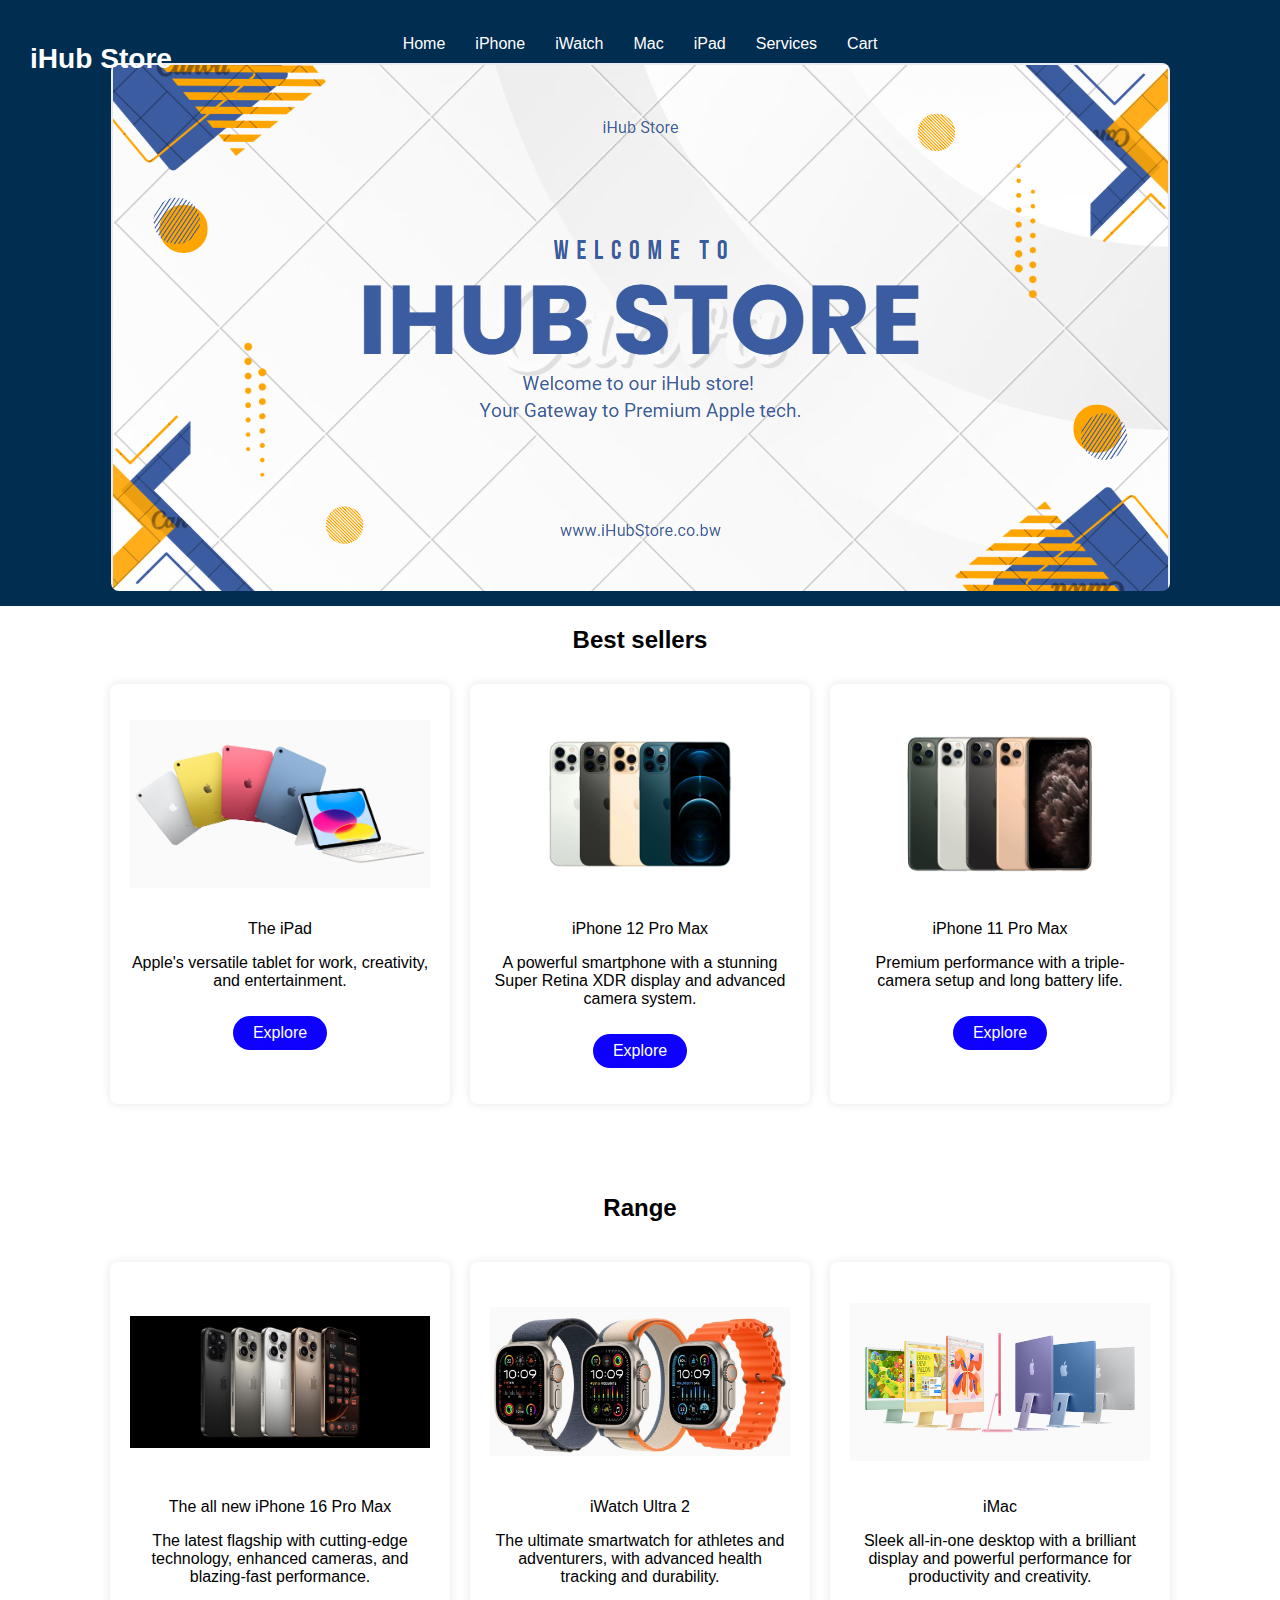
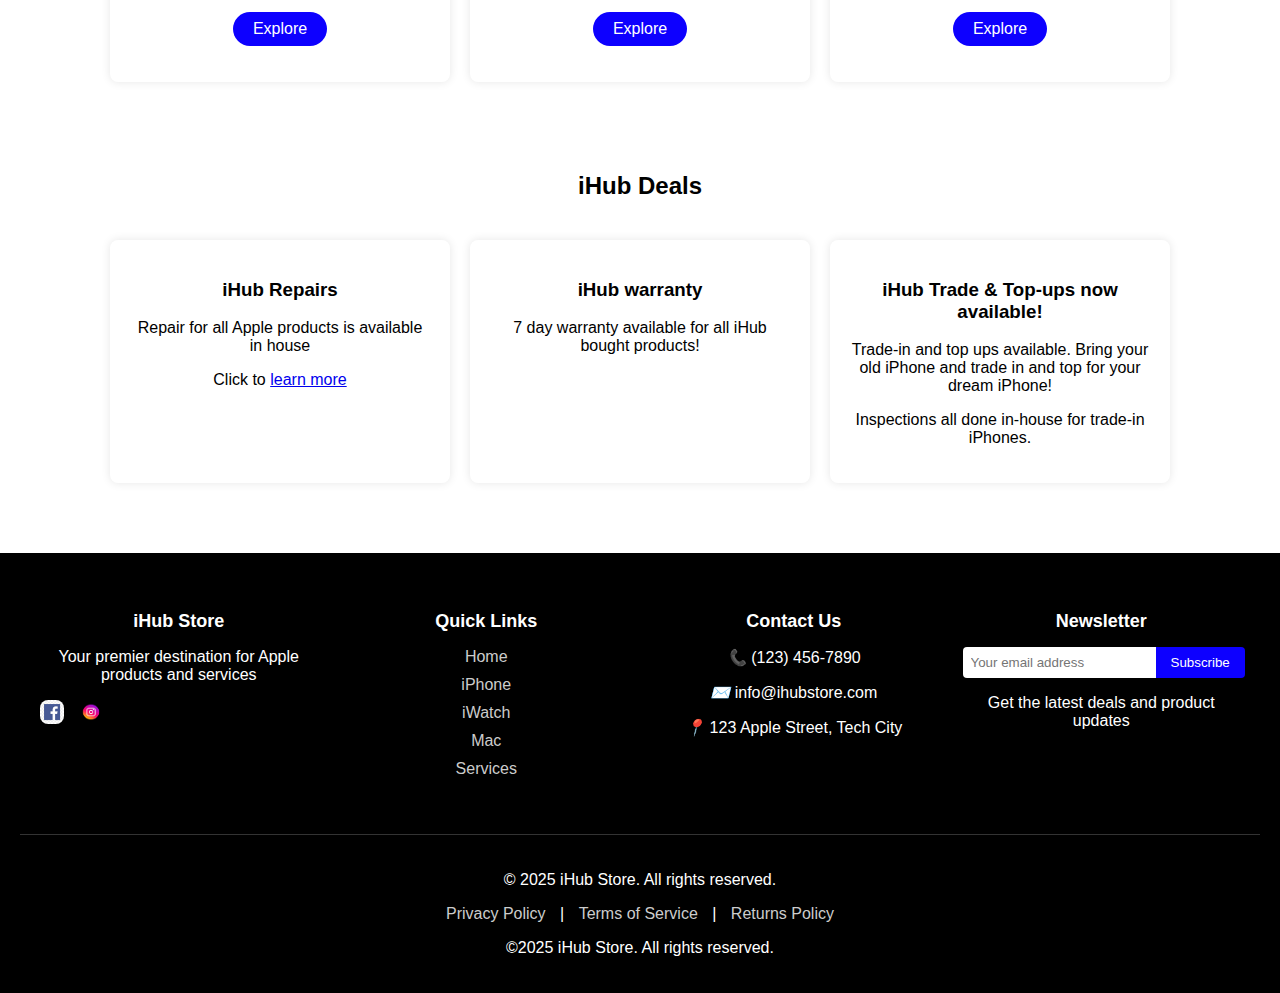
<file: index.html>
<!DOCTYPE html>
<html lang="en">
<head>
    <meta charset="UTF-8">
    <meta name="viewport" content="width=device-width, initial-scale=1.0">
    <title>iHub Store | Home</title>
    <link rel="stylesheet" href="style.css">
</head>
<body>
    <header>
        <div class="header-top"></div>
        <div class="store-name">
            <h3><a href="index.html">iHub Store</a></h3> 
        </div>
        <nav>
            <ul>
                <li><a href="index.html">Home</a></li>
                <li><a href="iPhone.html">iPhone</a></li>
                <li><a href="iWatch.html">iWatch</a></li>
                <li><a href="Mac.html">Mac</a></li>
                <li><a href="iPad.html">iPad</a></li>
                <li><a href="service.html">Services</a></li>
                <li><a href="cart.html">Cart</a></li>
            </ul>
        </nav>
        <div class="banner-container">
        <img src="images/iHub Store Banner.png" alt="iHub Store Banner">
        </div>
    </header>
    <h2 style="text-align: center;">Best sellers</h2>
<section class="container">
    <aside class="main-content">
        <img src="images/iPad.jpg" alt="iPad">
        <p>The iPad</p>
        <p class="description">Apple's versatile tablet for work, creativity, and entertainment.</p>
        <p><a class="explore-button" href="iPad.html">Explore</a></p>
    </aside>
    <aside class="main-content">
        <img src="images/iPhone 12 pro max.jpg" alt="iPhone 12 Pro Max">
        <p>iPhone 12 Pro Max</p>
        <p class="description">A powerful smartphone with a stunning Super Retina XDR display and advanced camera system.</p>
        <p><a class="explore-button" href="iPhone.html">Explore</a></p>
    </aside>
    <aside class="main-content">
        <img src="images/iPhone 11 pro max.jpg" alt="iPhone 11 Pro Max">
        <p>iPhone 11 Pro Max</p>
        <p class="description">Premium performance with a triple-camera setup and long battery life.</p>
        <p><a class="explore-button" href="iPhone.html">Explore</a></p>
    </aside>
</section>

<section class="container">
    <h2>Range</h2>
    <aside class="main-content">
        <img src="images/iPhone 16 pro max.jpg" alt="iPhone 16 Pro Max">
        <p>The all new iPhone 16 Pro Max</p>
        <p class="description">The latest flagship with cutting-edge technology, enhanced cameras, and blazing-fast performance.</p>
        <p><a class="explore-button" href="iPhone.html">Explore</a></p>
    </aside>
    <aside class="main-content">
        <img src="images/iwatch ultra 2.jpeg" alt="iWatch Ultra 2">
        <p>iWatch Ultra 2</p>
        <p class="description">The ultimate smartwatch for athletes and adventurers, with advanced health tracking and durability.</p>
        <p><a class="explore-button" href="iPhone.html">Explore</a></p>
    </aside>
    <aside class="main-content">
        <img src="images/iMac.jpeg" alt="iMac">
        <p>iMac</p>
        <p class="description">Sleek all-in-one desktop with a brilliant display and powerful performance for productivity and creativity.</p>
        <p><a class="explore-button" href="Mac.html">Explore</a></p>
    </aside>
</section>
    <section class="container">
        <h2>iHub Deals</h2>
        <aside class="main-content">
            <h3>iHub Repairs</h3>
            <P>Repair for all Apple products is available in house</P>
            <p>Click to <a href="service.html">learn more</a></p>
        </aside>
        <aside class="main-content">
            <h3>iHub warranty</h3>
            <p>7 day warranty available for all iHub bought products!</p>
        </aside>
        <aside class="main-content">
            <h3>iHub Trade & Top-ups now available!</h3>
            <p>Trade-in and top ups available. Bring your old iPhone and trade in and top for your dream iPhone!</p>
            <p>Inspections all done in-house for trade-in iPhones.</p>
        </aside>
    </section>
</body>
<footer>
    <div class="footer-content">
        <div class="footer-section">
            <h3>iHub Store</h3>
            <p>Your premier destination for Apple products and services</p>
            <div class="social-icons">
                <a href="#"><img src="images/facebook.jpg" alt="Facebook"></a>
                <a href="#"><img src="images/instagram.webp" alt="Instagram"></a>
            </div>
        </div>
        <div class="footer-section">
            <h3>Quick Links</h3>
            <ul>
                <li><a href="index.html">Home</a></li>
                <li><a href="iPhone.html">iPhone</a></li>
                <li><a href="iWatch.html">iWatch</a></li>
                <li><a href="Mac.html">Mac</a></li>
                <li><a href="service.html">Services</a></li>
            </ul>
        </div>
        <div class="footer-section">
            <h3>Contact Us</h3>
            <p><i class="icon">📞</i> (123) 456-7890</p>
            <p><i class="icon">✉️</i> info@ihubstore.com</p>
            <p><i class="icon">📍</i> 123 Apple Street, Tech City</p>
        </div>
        <div class="footer-section">
            <h3>Newsletter</h3>
            <form class="newsletter-form">
                <input type="email" placeholder="Your email address">
                <button type="submit">Subscribe</button>
            </form>
            <p>Get the latest deals and product updates</p>
        </div>
    </div>
    <div class="footer-bottom">
        <p>&copy; 2025 iHub Store. All rights reserved.</p>
        <div class="legal-links">
            <a href="#">Privacy Policy</a> | 
            <a href="#">Terms of Service</a> | 
            <a href="#">Returns Policy</a>
        </div>
    </div>
    <p>&copy;2025 iHub Store. All rights reserved.</p>
</footer>
</html>
</file>
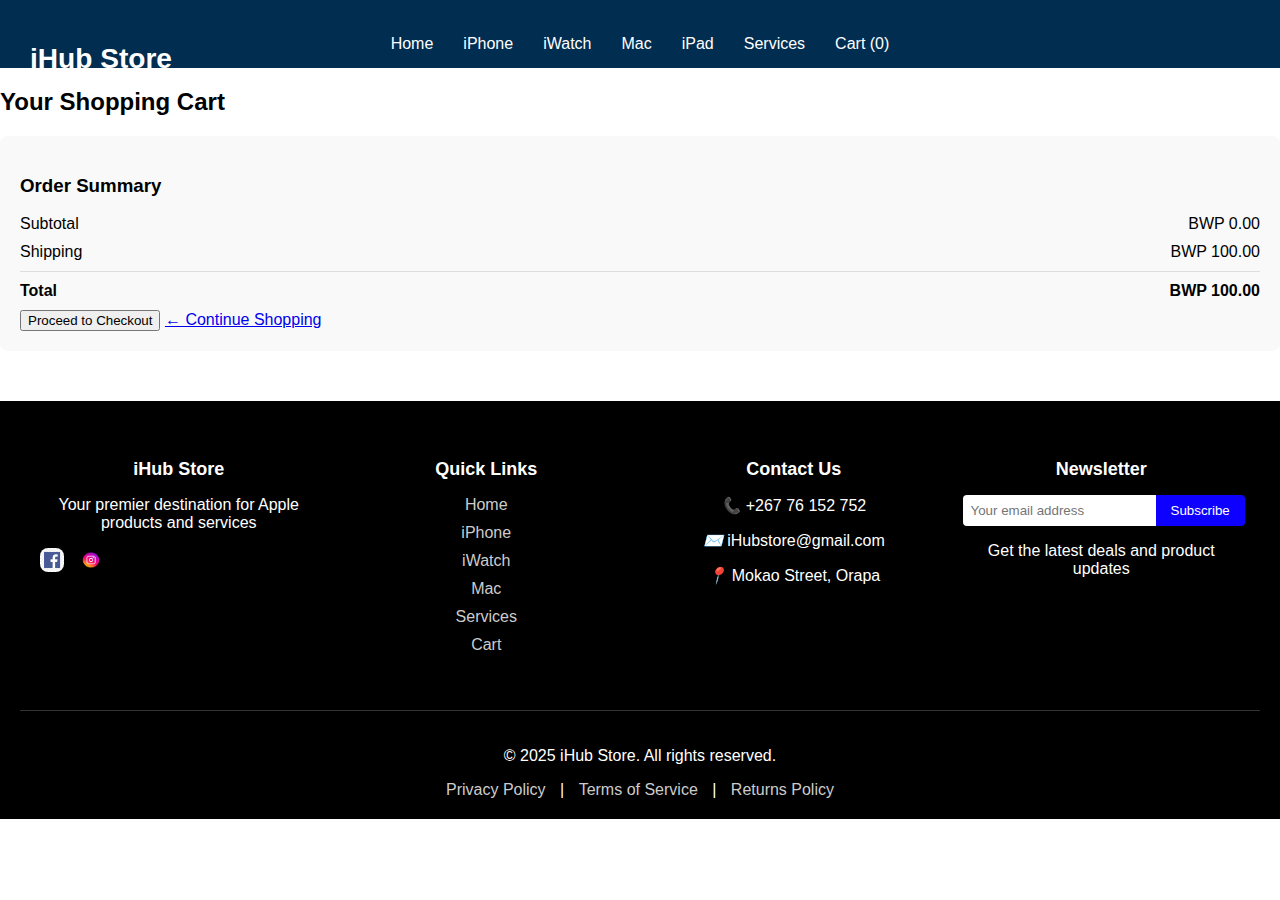
<file: cart.html>
<!DOCTYPE html>
<html lang="en">
<head>
    <meta charset="UTF-8">
    <meta name="viewport" content="width=device-width, initial-scale=1.0">
    <title>iHub Store | Cart</title>
    <link rel="stylesheet" href="style.css">
</head>
<body>
    <header>
        <div class="header-top"></div>
        <div class="store-name">
            <h3><a href="index.html">iHub Store</a></h3> 
        </div>
        <nav>
            <ul>
                <li><a href="index.html">Home</a></li>
                <li><a href="iPhone.html">iPhone</a></li>
                <li><a href="iWatch.html">iWatch</a></li>
                <li><a href="Mac.html">Mac</a></li>
                <li><a href="iPad.html">iPad</a></li>
                <li><a href="service.html">Services</a></li>
                <li><a href="cart.html">Cart (<span id="cart-count">0</span>)</a></li>
            </ul>
        </nav>
    </header>

    <main class="cart-container">
        <div class="cart-items">
            <h2>Your Shopping Cart</h2>
            <div id="cart-content"></div>
        </div>

        <div class="cart-summary">
            <h3>Order Summary</h3>
            <div class="summary-details">
                <div class="summary-row">
                    <span>Subtotal</span>
                    <span id="subtotal">BWP 0.00</span>
                </div>
                <div class="summary-row">
                    <span>Shipping</span>
                    <span>BWP 100.00</span>
                </div>
                <div class="summary-row total-row">
                    <strong>Total</strong>
                    <strong id="total">BWP 100.00</strong>
                </div>
            </div>
            <button class="checkout-btn">Proceed to Checkout</button>
            <a href="iPhone.html" class="continue-shopping">← Continue Shopping</a>
        </div>
    </main>

    <footer>
        <div class="footer-content">
            <div class="footer-section">
                <h3>iHub Store</h3>
                <p>Your premier destination for Apple products and services</p>
                <div class="social-icons">
                    <a href="#"><img src="images/facebook.jpg" alt="Facebook"></a>
                    <a href="#"><img src="images/instagram.webp" alt="Instagram"></a>
                </div>
            </div>
            <div class="footer-section">
                <h3>Quick Links</h3>
                <ul>
                    <li><a href="index.html">Home</a></li>
                    <li><a href="iPhone.html">iPhone</a></li>
                    <li><a href="iWatch.html">iWatch</a></li>
                    <li><a href="Mac.html">Mac</a></li>
                    <li><a href="service.html">Services</a></li>
                    <li><a href="cart.html">Cart</a></li>
                </ul>
            </div>
            <div class="footer-section">
                <h3>Contact Us</h3>
                <p><i class="icon">📞</i> +267 76 152 752</p>
                <p><i class="icon">✉️</i> iHubstore@gmail.com</p>
                <p><i class="icon">📍</i> Mokao Street, Orapa</p>
            </div>
            <div class="footer-section">
                <h3>Newsletter</h3>
                <form class="newsletter-form">
                    <input type="email" placeholder="Your email address">
                    <button type="submit">Subscribe</button>
                </form>
                <p>Get the latest deals and product updates</p>
            </div>
        </div>
        <div class="footer-bottom">
            <p>&copy; 2025 iHub Store. All rights reserved.</p>
            <div class="legal-links">
                <a href="#">Privacy Policy</a> | 
                <a href="#">Terms of Service</a> | 
                <a href="#">Returns Policy</a>
            </div>
        </div>
    </footer>
</body>
</html>
</file>
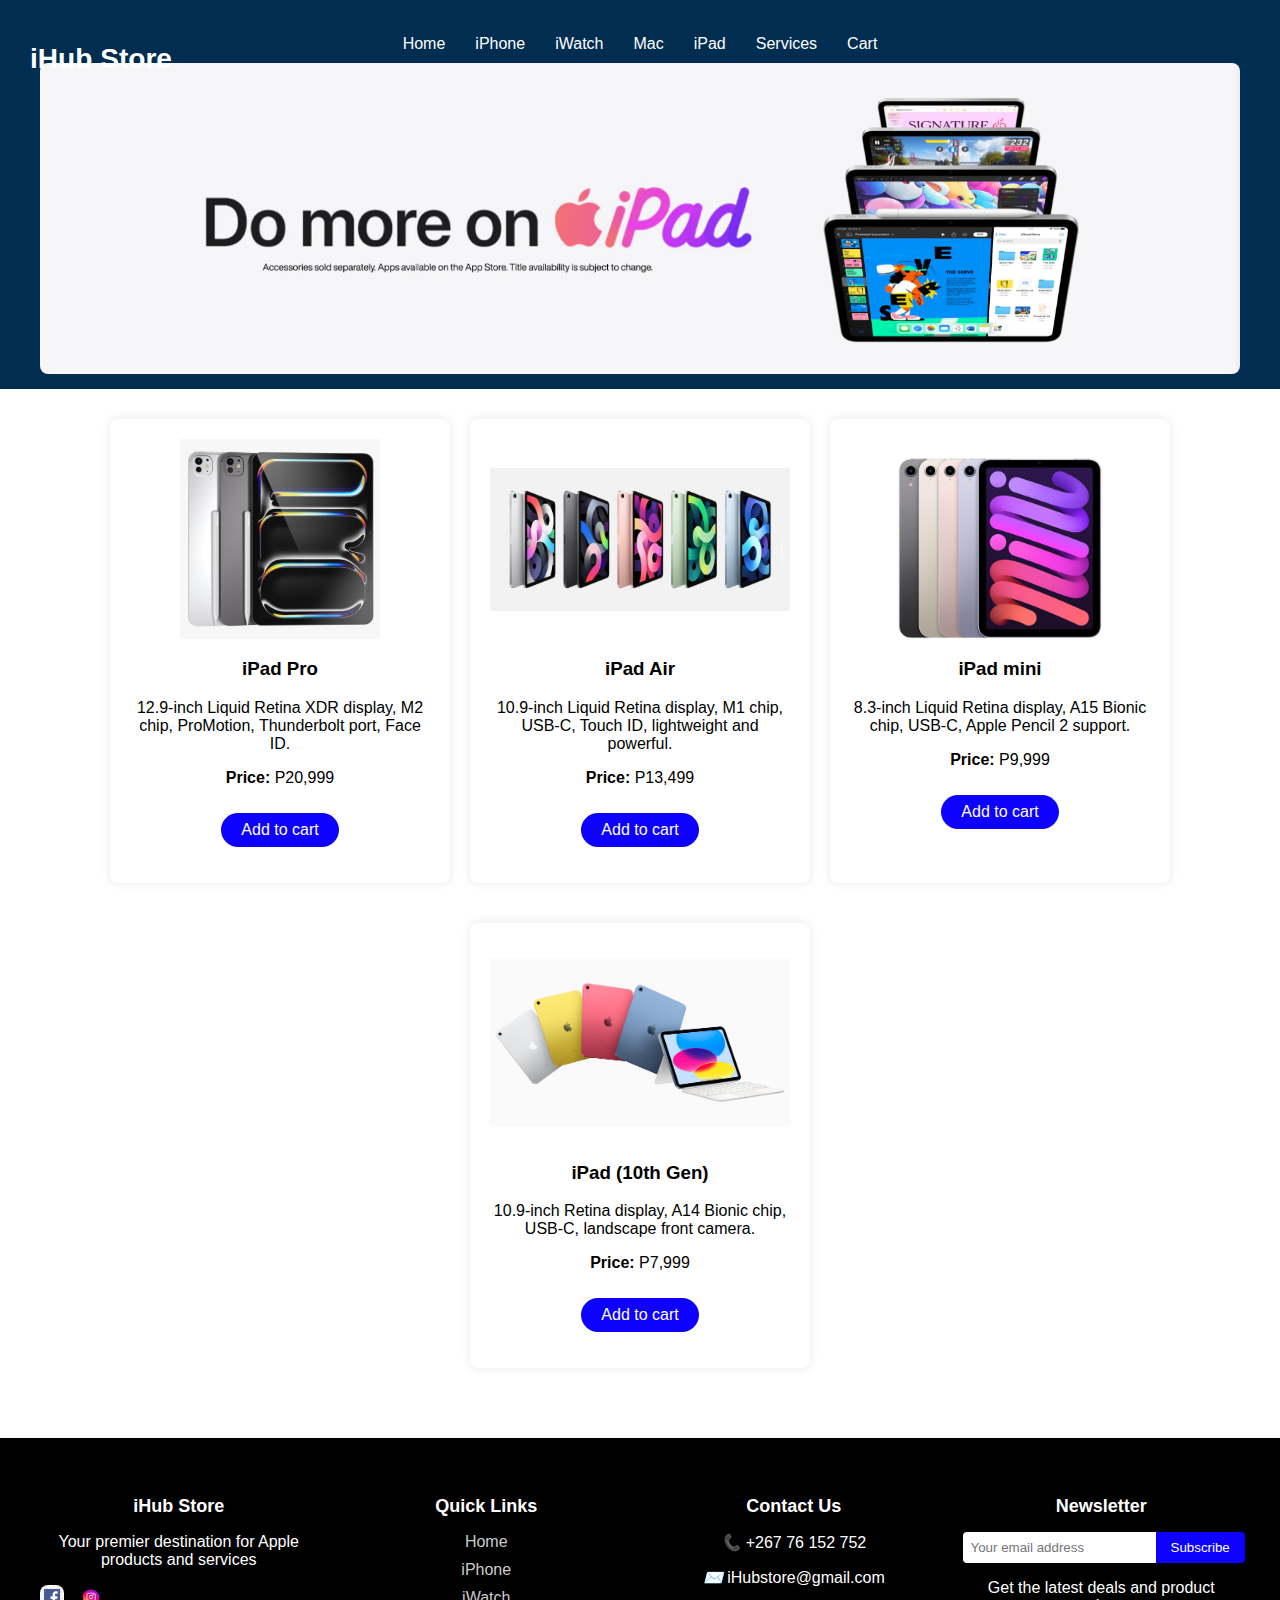
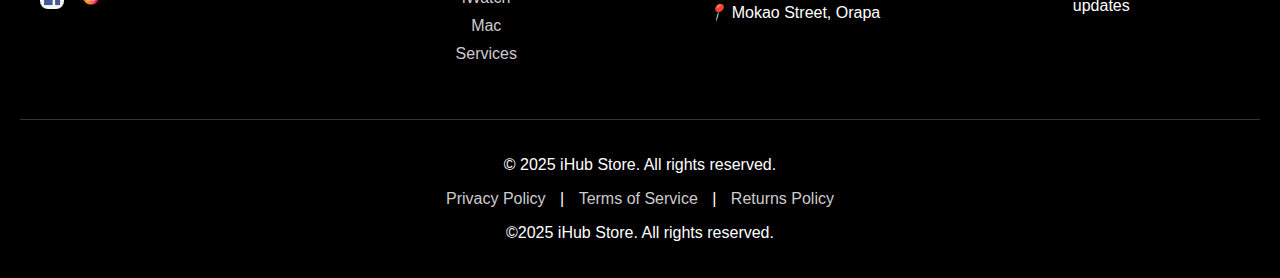
<file: iPad.html>
<!DOCTYPE html>
<html lang="en">
<head>
    <meta charset="UTF-8">
    <meta name="viewport" content="width=device-width, initial-scale=1.0">
    <title>iHub Store | iPad</title>
    <link rel="stylesheet" href="style.css">
</head>
<body>
    <header>
        <div class="header-top"></div>
        <div class="store-name">
            <h3><a href="index.html">iHub Store</a></h3> 
        </div>
        </div>
        <nav>
            <ul>
                <li><a href="index.html">Home</a></li>
                <li><a href="iPhone.html">iPhone</a></li>
                <li><a href="iWatch.html">iWatch</a></li>
                <li><a href="Mac.html">Mac</a></li>
                <li><a href="iPad.html">iPad</a></li>
                <li><a href="service.html">Services</a></li>
                <li><a href="cart.html">Cart</a></li>
            </ul>
        </nav>
        <div class="banner-container">
        <img src="images/ipad banner.png" alt="ipad Banner">
        </div>
    </header>
<section class="container">
    <aside class="main-content">
        <img src="images/iPad pro.jpg" alt="iPad Pro">
        <h3>iPad Pro</h3>
        <p>12.9-inch Liquid Retina XDR display, M2 chip, ProMotion, Thunderbolt port, Face ID.</p>
        <p><strong>Price:</strong> P20,999</p>
        <p><a class="explore-button" href="cart.html">Add to cart</a></p>
    </aside>

    <aside class="main-content">
        <img src="images/iPad Air.jpg" alt="iPad Air">
        <h3>iPad Air</h3>
        <p>10.9-inch Liquid Retina display, M1 chip, USB-C, Touch ID, lightweight and powerful.</p>
        <p><strong>Price:</strong> P13,499</p>
        <p><a class="explore-button" href="cart.html">Add to cart</a></p>
    </aside>

    <aside class="main-content">
        <img src="images/iPad mini.jpg" alt="iPad mini">
        <h3>iPad mini</h3>
        <p>8.3-inch Liquid Retina display, A15 Bionic chip, USB-C, Apple Pencil 2 support.</p>
        <p><strong>Price:</strong> P9,999</p>
        <p><a class="explore-button" href="cart.html">Add to cart</a></p>
    </aside>

    <aside class="main-content">
        <img src="images/iPad.jpg" alt="iPad (10th Gen)">
        <h3>iPad (10th Gen)</h3>
        <p>10.9-inch Retina display, A14 Bionic chip, USB-C, landscape front camera.</p>
        <p><strong>Price:</strong> P7,999</p>
        <p><a class="explore-button" href="cart.html">Add to cart</a></p>
    </aside>
</section>
</body>
<footer>
    <div class="footer-content">
        <div class="footer-section">
            <h3>iHub Store</h3>
            <p>Your premier destination for Apple products and services</p>
            <div class="social-icons">
                <a href="#"><img src="images/facebook.jpg" alt="Facebook"></a>
                <a href="#"><img src="images/instagram.webp" alt="Instagram"></a>
            </div>
        </div>
        <div class="footer-section">
            <h3>Quick Links</h3>
            <ul>
                <li><a href="index.html">Home</a></li>
                <li><a href="iPhone.html">iPhone</a></li>
                <li><a href="iWatch.html">iWatch</a></li>
                <li><a href="Mac.html">Mac</a></li>
                <li><a href="service.html">Services</a></li>
            </ul>
        </div>
        <div class="footer-section">
            <h3>Contact Us</h3>
            <p><i class="icon">📞</i> +267 76 152 752</p>
            <p><i class="icon">✉️</i> iHubstore@gmail.com</p>
            <p><i class="icon">📍</i> Mokao Street, Orapa</p>
        </div>
        <div class="footer-section">
            <h3>Newsletter</h3>
            <form class="newsletter-form">
                <input type="email" placeholder="Your email address">
                <button type="submit">Subscribe</button>
            </form>
            <p>Get the latest deals and product updates</p>
        </div>
    </div>
    <div class="footer-bottom">
        <p>&copy; 2025 iHub Store. All rights reserved.</p>
        <div class="legal-links">
            <a href="#">Privacy Policy</a> | 
            <a href="#">Terms of Service</a> | 
            <a href="#">Returns Policy</a>
        </div>
    </div>
    <p>&copy;2025 iHub Store. All rights reserved.</p>
</footer>
</html>
</file>
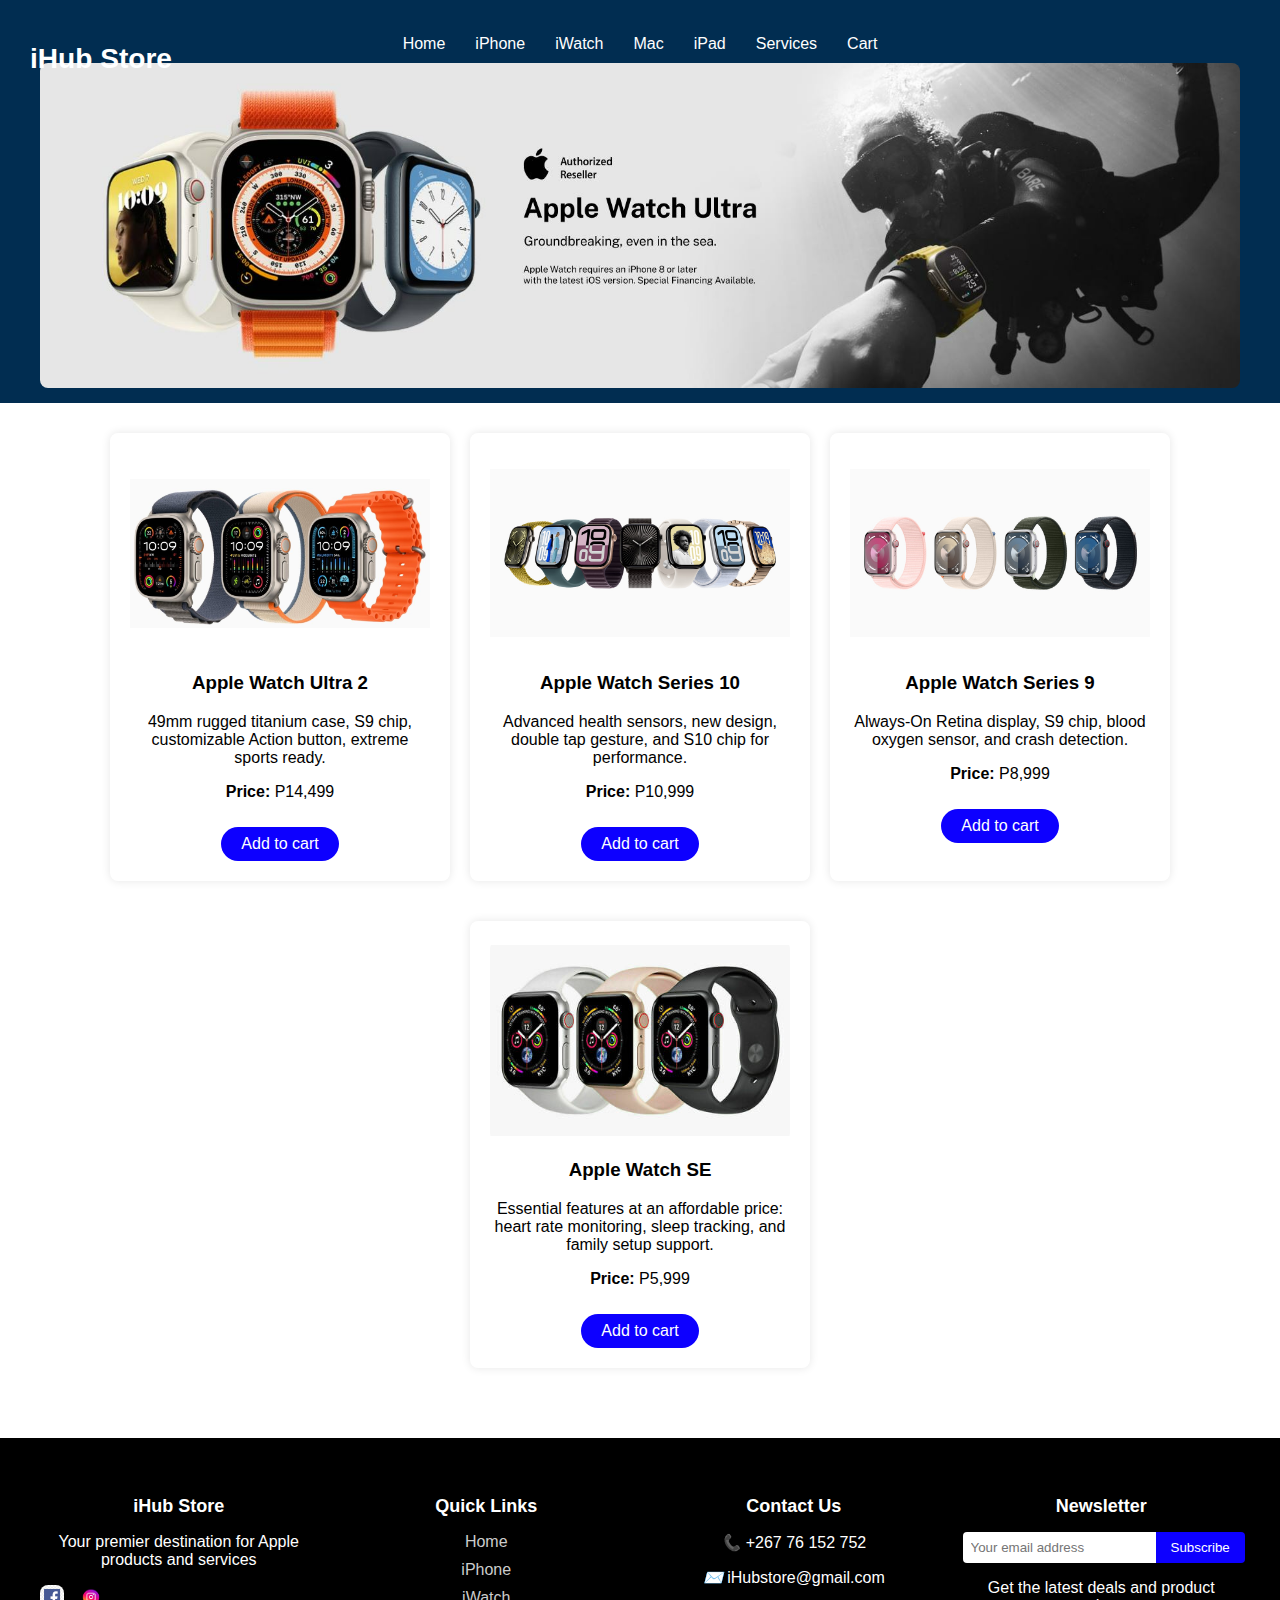
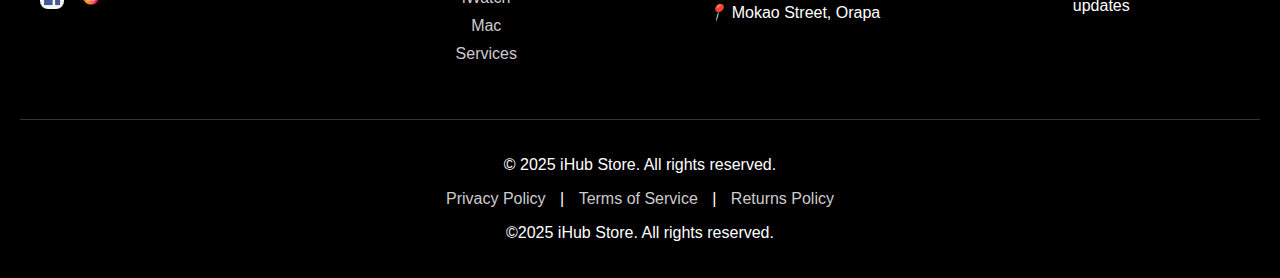
<file: iWatch.html>
<!DOCTYPE html>
<html lang="en">
<head>
    <meta charset="UTF-8">
    <meta name="viewport" content="width=device-width, initial-scale=1.0">
    <title>iHub Store | iWatch</title>
    <link rel="stylesheet" href="style.css">
</head>
<body>
    <header>
        <div class="header-top"></div>
        <div class="store-name">
            <h3><a href="index.html">iHub Store</a></h3> 
        </div>
        <nav>
            <ul>
                <li><a href="index.html">Home</a></li>
                <li><a href="iPhone.html">iPhone</a></li>
                <li><a href="iWatch.html">iWatch</a></li>
                <li><a href="Mac.html">Mac</a></li>
                <li><a href="iPad.html">iPad</a></li>
                <li><a href="service.html">Services</a></li>
                <li><a href="cart.html">Cart</a></li>
            </ul>
        </nav>
        <div class="banner-container">
        <img src="images/iWatch banner.jpeg" alt="iwatch Banner">
        </div>

    </header>
<section class="container">
    <aside class="main-content">
        <img src="images/iwatch ultra 2.jpeg" alt="Apple Watch Ultra 2">
        <h3>Apple Watch Ultra 2</h3>
        <p>49mm rugged titanium case, S9 chip, customizable Action button, extreme sports ready.</p>
        <p><strong>Price:</strong> P14,499</p>
        <a class="explore-button" href="cart.html">Add to cart</a>
    </aside>

    <aside class="main-content">
        <img src="images/iwatch series 10.jpg" alt="Apple Watch Series 10">
        <h3>Apple Watch Series 10</h3>
        <p>Advanced health sensors, new design, double tap gesture, and S10 chip for performance.</p>
        <p><strong>Price:</strong> P10,999</p>
        <a class="explore-button" href="cart.html">Add to cart</a>
    </aside>

    <aside class="main-content">
        <img src="images/iwatch series 9.jpg" alt="Apple Watch Series 9">
        <h3>Apple Watch Series 9</h3>
        <p>Always-On Retina display, S9 chip, blood oxygen sensor, and crash detection.</p>
        <p><strong>Price:</strong> P8,999</p>
        <a class="explore-button" href="cart.html">Add to cart</a>
    </aside>

    <aside class="main-content">
        <img src="images/iwatch se.jpg" alt="Apple Watch SE">
        <h3>Apple Watch SE</h3>
        <p>Essential features at an affordable price: heart rate monitoring, sleep tracking, and family setup support.</p>
        <p><strong>Price:</strong> P5,999</p>
        <a class="explore-button" href="cart.html">Add to cart</a>
    </aside>
</section>
</body>
<footer>
    <div class="footer-content">
        <div class="footer-section">
            <h3>iHub Store</h3>
            <p>Your premier destination for Apple products and services</p>
            <div class="social-icons">
                <a href="#"><img src="images/facebook.jpg" alt="Facebook"></a>
                <a href="#"><img src="images/instagram.webp" alt="Instagram"></a>
            </div>
        </div>
        <div class="footer-section">
            <h3>Quick Links</h3>
            <ul>
                <li><a href="index.html">Home</a></li>
                <li><a href="iPhone.html">iPhone</a></li>
                <li><a href="iWatch.html">iWatch</a></li>
                <li><a href="Mac.html">Mac</a></li>
                <li><a href="service.html">Services</a></li>
            </ul>
        </div>
        <div class="footer-section">
            <h3>Contact Us</h3>
            <p><i class="icon">📞</i> +267 76 152 752</p>
            <p><i class="icon">✉️</i> iHubstore@gmail.com</p>
            <p><i class="icon">📍</i> Mokao Street, Orapa</p>
        </div>
        <div class="footer-section">
            <h3>Newsletter</h3>
            <form class="newsletter-form">
                <input type="email" placeholder="Your email address">
                <button type="submit">Subscribe</button>
            </form>
            <p>Get the latest deals and product updates</p>
        </div>
    </div>
    <div class="footer-bottom">
        <p>&copy; 2025 iHub Store. All rights reserved.</p>
        <div class="legal-links">
            <a href="#">Privacy Policy</a> | 
            <a href="#">Terms of Service</a> | 
            <a href="#">Returns Policy</a>
        </div>
    </div>
    <p>&copy;2025 iHub Store. All rights reserved.</p>
</footer>
</html>
</file>
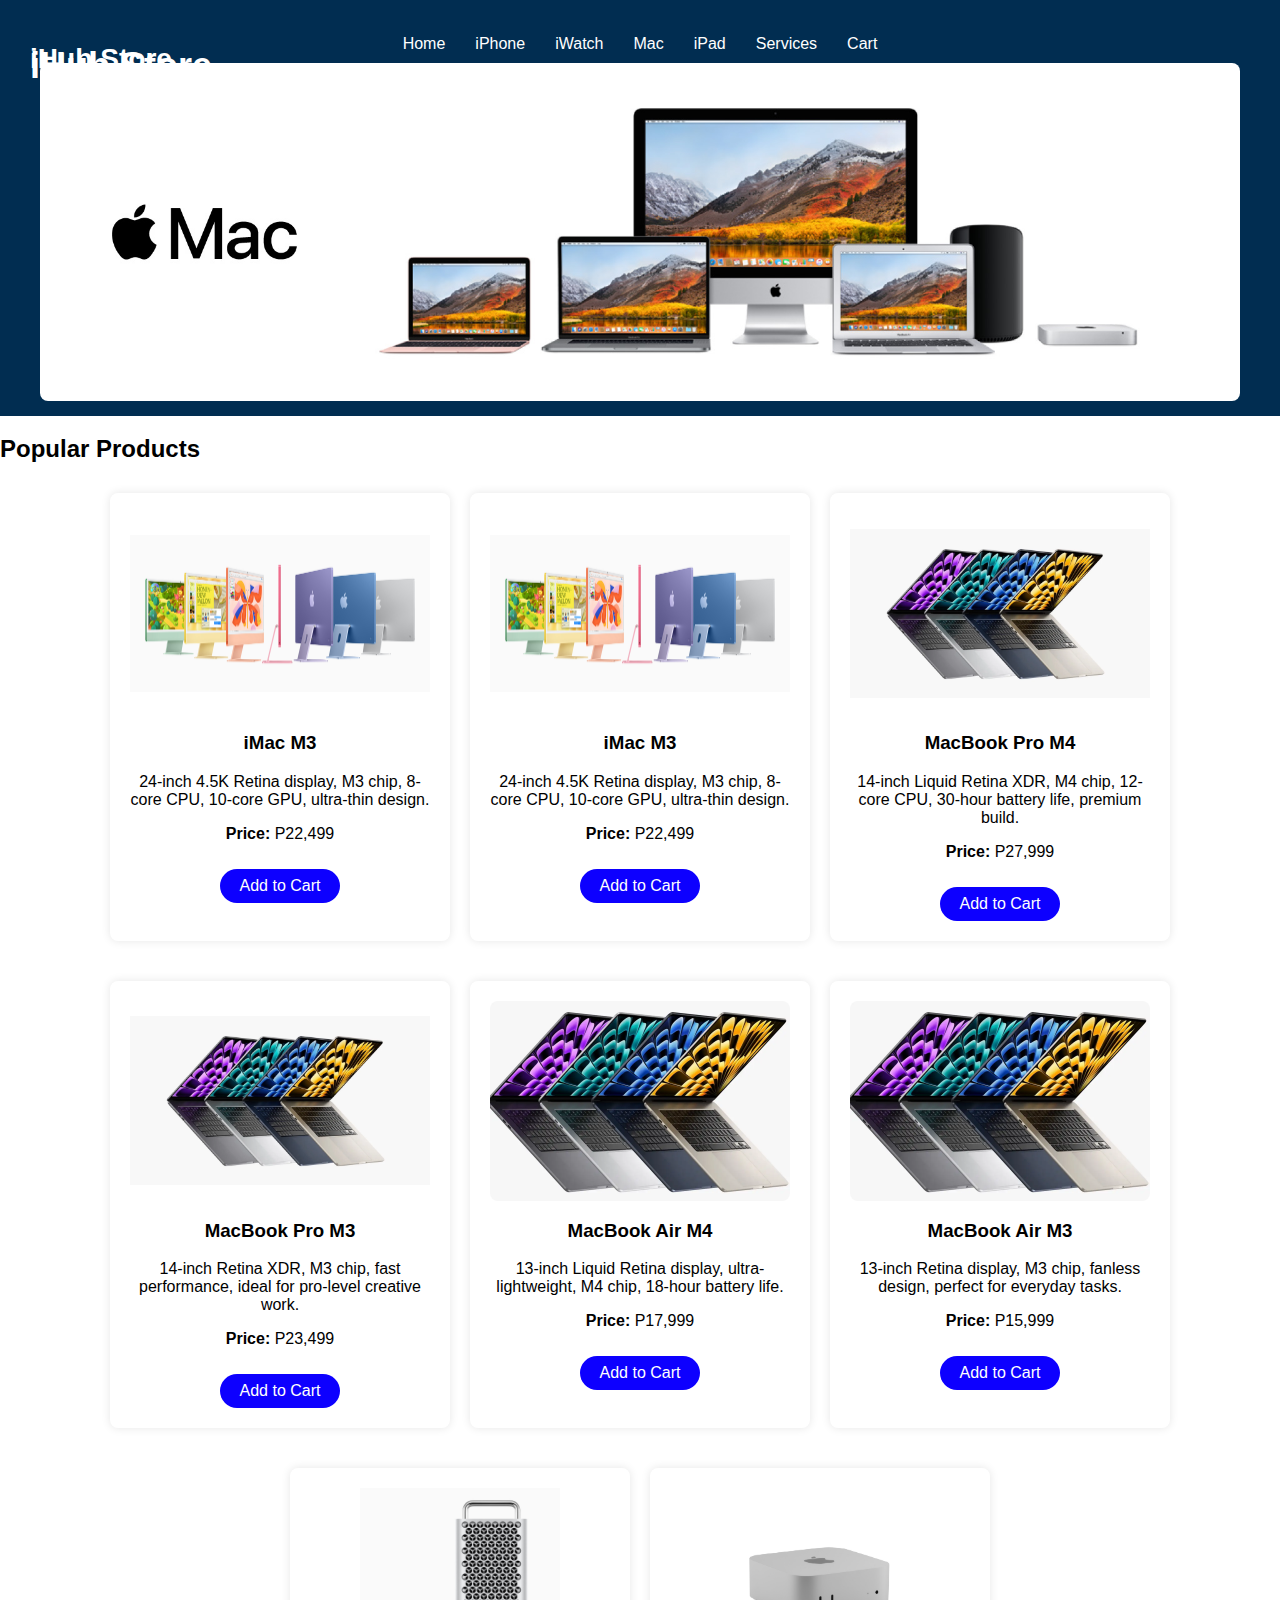
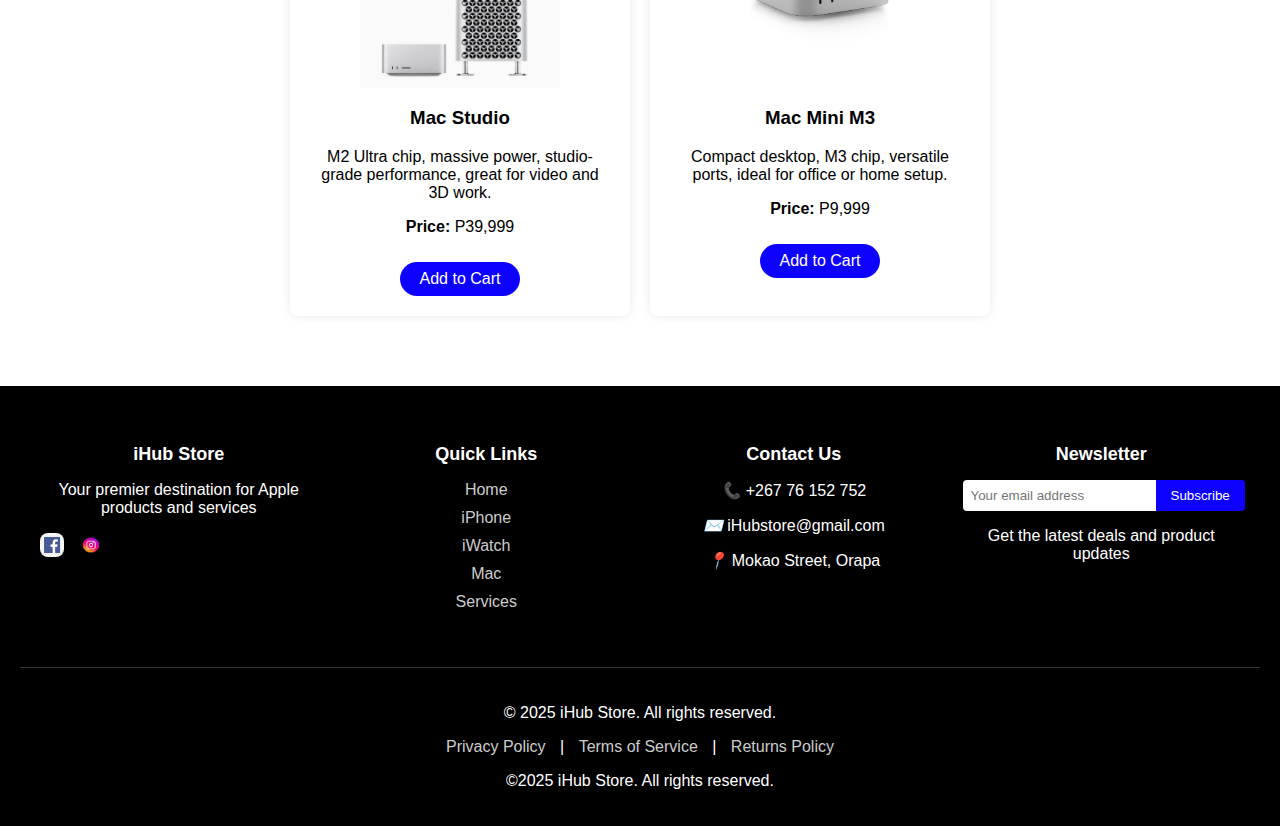
<file: Mac.html>
<!DOCTYPE html>
<html lang="en">
<head>
    <meta charset="UTF-8">
    <meta name="viewport" content="width=device-width, initial-scale=1.0">
    <title>iHub Store | Mac</title>
    <link rel="stylesheet" href="style.css">
</head>
<body>
    <header>
       <div class="header-top"></div>
        <div class="store-name">
            <h3><a href="index.html">iHub Store</a></h3> 
        </div>
        <nav>
            <ul>
                <li><a href="index.html">Home</a></li>
                <li><a href="iPhone.html">iPhone</a></li>
                <li><a href="iWatch.html">iWatch</a></li>
                <li><a href="Mac.html">Mac</a></li>
                <li><a href="iPad.html">iPad</a></li>
                <li><a href="service.html">Services</a></li>
                <li><a href="cart.html">Cart</a></li>
            </ul>
        </nav>
        <div class="banner-container">
        <img src="images/Mac Banner.jpg" alt="iHub Store Banner">
        </div>
        <div class="store-name">
            <h2>iHub Store</h2>
        </div>
    </header>
    <h2>Popular Products</h2>
<section class="container">
    <aside class="main-content">
        <img src="images/iMac.jpeg" alt="iMac M3">
        <h3>iMac M3</h3>
        <p>24-inch 4.5K Retina display, M3 chip, 8-core CPU, 10-core GPU, ultra-thin design.</p>
        <p><strong>Price:</strong> P22,499</p>
        <a class="explore-button" href="cart.html">Add to Cart</a>
    </aside>

    <aside class="main-content">
        <img src="images/iMac.jpeg" alt="iMac M3">
        <h3>iMac M3</h3>
        <p>24-inch 4.5K Retina display, M3 chip, 8-core CPU, 10-core GPU, ultra-thin design.</p>
        <p><strong>Price:</strong> P22,499</p>
        <a class="explore-button" href="cart.html">Add to Cart</a>
    </aside>

    <aside class="main-content">
        <img src="images/macbook pro.webp" alt="MacBook Pro M4">
        <h3>MacBook Pro M4</h3>
        <p>14-inch Liquid Retina XDR, M4 chip, 12-core CPU, 30-hour battery life, premium build.</p>
        <p><strong>Price:</strong> P27,999</p>
        <a class="explore-button" href="cart.html">Add to Cart</a>
    </aside>

    <aside class="main-content">
        <img src="images/macbook pro.webp" alt="MacBook Pro M3">
        <h3>MacBook Pro M3</h3>
        <p>14-inch Retina XDR, M3 chip, fast performance, ideal for pro-level creative work.</p>
        <p><strong>Price:</strong> P23,499</p>
        <a class="explore-button" href="cart.html">Add to Cart</a>
    </aside>

    <aside class="main-content">
        <img src="images/macbook air.webp" alt="MacBook Air M4">
        <h3>MacBook Air M4</h3>
        <p>13-inch Liquid Retina display, ultra-lightweight, M4 chip, 18-hour battery life.</p>
        <p><strong>Price:</strong> P17,999</p>
        <a class="explore-button" href="cart.html">Add to Cart</a>
    </aside>

    <aside class="main-content">
        <img src="images/macbook air.webp" alt="MacBook Air M3">
        <h3>MacBook Air M3</h3>
        <p>13-inch Retina display, M3 chip, fanless design, perfect for everyday tasks.</p>
        <p><strong>Price:</strong> P15,999</p>
        <a class="explore-button" href="cart.html">Add to Cart</a>
    </aside>

    <aside class="main-content">
        <img src="images/mac studio.jpg" alt="Mac Studio">
        <h3>Mac Studio</h3>
        <p>M2 Ultra chip, massive power, studio-grade performance, great for video and 3D work.</p>
        <p><strong>Price:</strong> P39,999</p>
        <a class="explore-button" href="cart.html">Add to Cart</a>
    </aside>

    <aside class="main-content">
        <img src="images/iMac mini.jpg" alt="Mac Mini M3">
        <h3>Mac Mini M3</h3>
        <p>Compact desktop, M3 chip, versatile ports, ideal for office or home setup.</p>
        <p><strong>Price:</strong> P9,999</p>
        <a class="explore-button" href="cart.html">Add to Cart</a>
    </aside>
</section>
</body>
<footer>
    <div class="footer-content">
        <div class="footer-section">
            <h3>iHub Store</h3>
            <p>Your premier destination for Apple products and services</p>
            <div class="social-icons">
                <a href="#"><img src="images/facebook.jpg" alt="Facebook"></a>
                <a href="#"><img src="images/instagram.webp" alt="Instagram"></a>
            </div>
        </div>
        <div class="footer-section">
            <h3>Quick Links</h3>
            <ul>
                <li><a href="index.html">Home</a></li>
                <li><a href="iPhone.html">iPhone</a></li>
                <li><a href="iWatch.html">iWatch</a></li>
                <li><a href="Mac.html">Mac</a></li>
                <li><a href="service.html">Services</a></li>
            </ul>
        </div>
        <div class="footer-section">
            <h3>Contact Us</h3>
            <p><i class="icon">📞</i> +267 76 152 752</p>
            <p><i class="icon">✉️</i> iHubstore@gmail.com</p>
            <p><i class="icon">📍</i> Mokao Street, Orapa</p>
        </div>
        <div class="footer-section">
            <h3>Newsletter</h3>
            <form class="newsletter-form">
                <input type="email" placeholder="Your email address">
                <button type="submit">Subscribe</button>
            </form>
            <p>Get the latest deals and product updates</p>
        </div>
    </div>
    <div class="footer-bottom">
        <p>&copy; 2025 iHub Store. All rights reserved.</p>
        <div class="legal-links">
            <a href="#">Privacy Policy</a> | 
            <a href="#">Terms of Service</a> | 
            <a href="#">Returns Policy</a>
        </div>
    </div>
    <p>&copy;2025 iHub Store. All rights reserved.</p>
</footer>
</html>
</file>
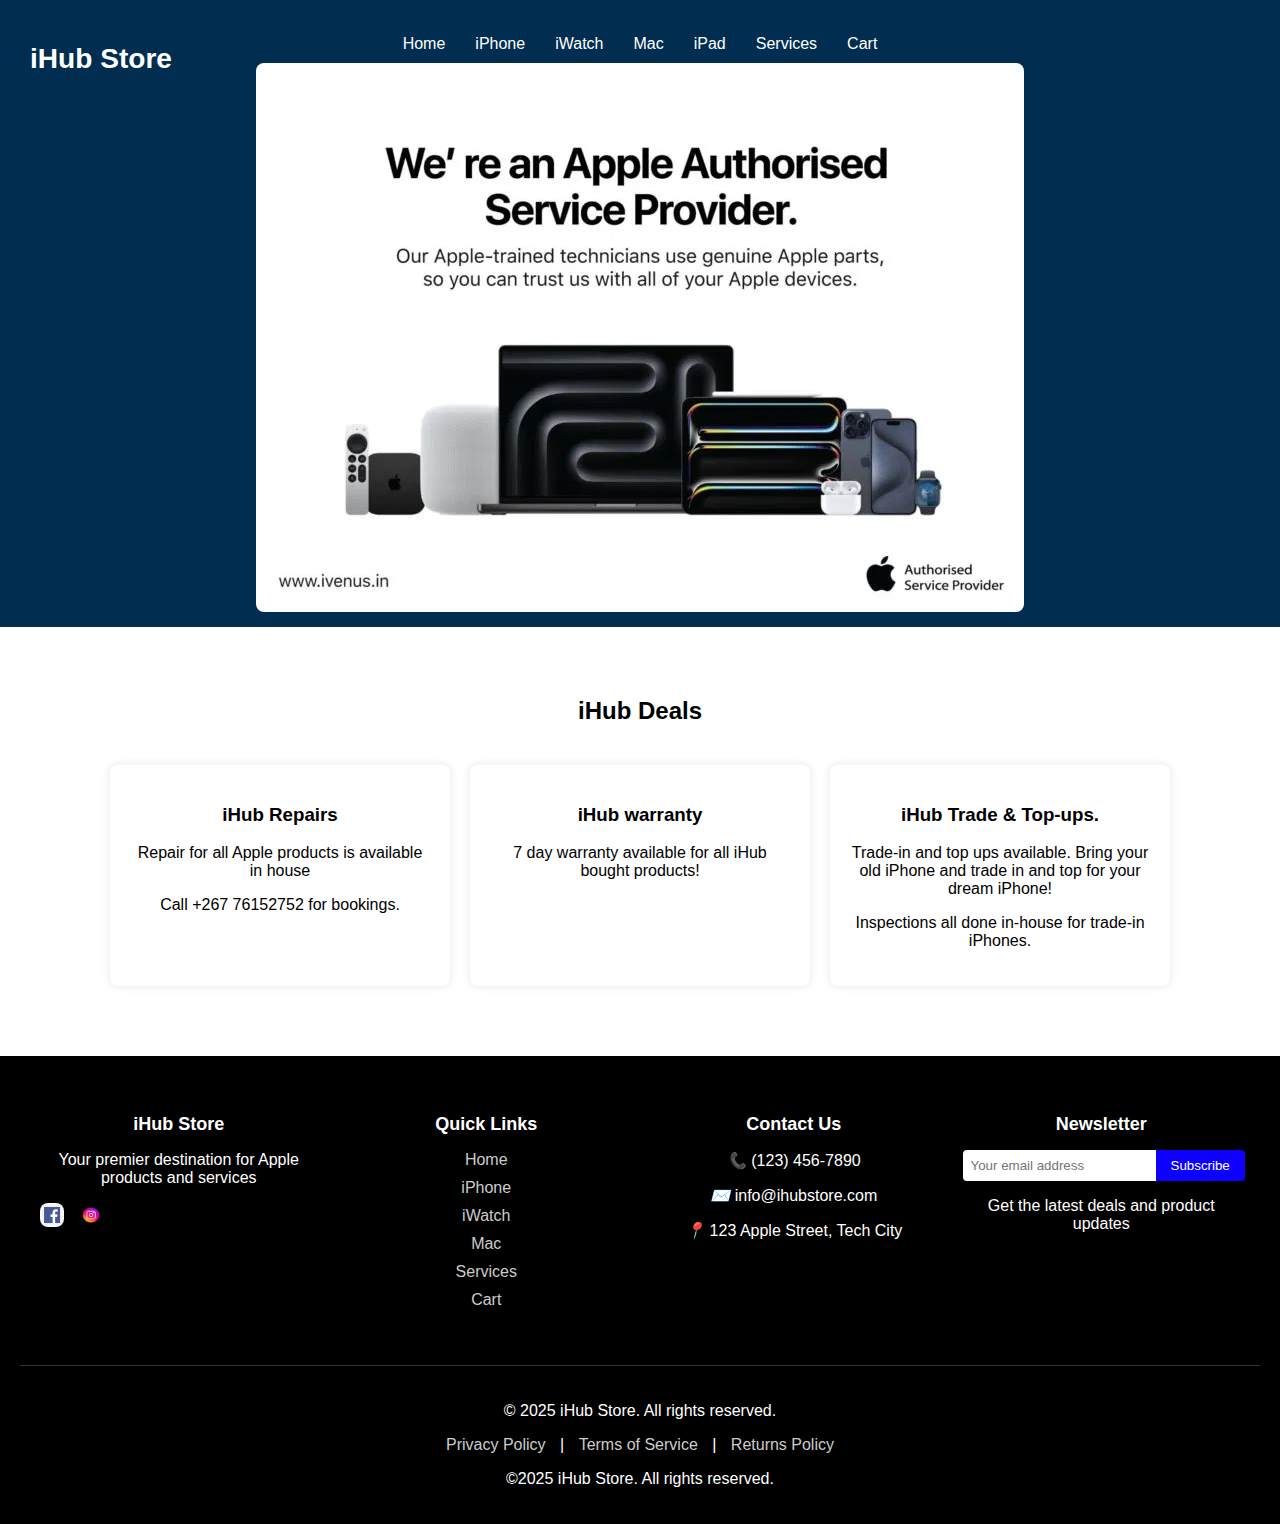
<file: service.html>
<!DOCTYPE html>
<html lang="en">
<head>
    <meta charset="UTF-8">
    <meta name="viewport" content="width=device-width, initial-scale=1.0">
    <title>iHub Store | Services</title>
    <link rel="stylesheet" href="style.css">
</head>
<body>
    <header>
        <div class="header-top"></div>
        <div class="store-name">
            <h3><a href="index.html">iHub Store</a></h3> 
        </div>
        <nav>
            <ul>
                <li><a href="index.html">Home</a></li>
                <li><a href="iPhone.html">iPhone</a></li>
                <li><a href="iWatch.html">iWatch</a></li>
                <li><a href="Mac.html">Mac</a></li>
                <li><a href="iPad.html">iPad</a></li>
                <li><a href="service.html">Services</a></li>
                <li><a href="cart.html">Cart</a></li>
            </ul>
        </nav>
        <div class="banner-container">
        <img src="images/service provider.webp" alt="service banner">
        </div>
    </header>
<section class="container">
        <h2>iHub Deals</h2>
        <aside class="main-content">
            <h3>iHub Repairs</h3>
            <P>Repair for all Apple products is available in house</P>
            <p>Call +267 76152752 for bookings.</p>
        </aside>
        <aside class="main-content">
            <h3>iHub warranty</h3>
            <p>7 day warranty available for all iHub bought products!</p>
        </aside>
        <aside class="main-content">
            <h3>iHub Trade & Top-ups.</h3>
            <p>Trade-in and top ups available. Bring your old iPhone and trade in and top for your dream iPhone!</p>
            <p>Inspections all done in-house for trade-in iPhones.</p>
        </aside>
    </section>
</body>
<footer>
    <div class="footer-content">
        <div class="footer-section">
            <h3>iHub Store</h3>
            <p>Your premier destination for Apple products and services</p>
            <div class="social-icons">
                <a href="#"><img src="images/facebook.jpg" alt="Facebook"></a>
                <a href="#"><img src="images/instagram.webp" alt="Instagram"></a>
            </div>
        </div>
        <div class="footer-section">
            <h3>Quick Links</h3>
            <ul>
                <li><a href="index.html">Home</a></li>
                <li><a href="iPhone.html">iPhone</a></li>
                <li><a href="iWatch.html">iWatch</a></li>
                <li><a href="Mac.html">Mac</a></li>
                <li><a href="service.html">Services</a></li>
                <li><a href="cart.html">Cart</a></li>
            </ul>
        </div>
        <div class="footer-section">
            <h3>Contact Us</h3>
            <p><i class="icon">📞</i> (123) 456-7890</p>
            <p><i class="icon">✉️</i> info@ihubstore.com</p>
            <p><i class="icon">📍</i> 123 Apple Street, Tech City</p>
        </div>
        <div class="footer-section">
            <h3>Newsletter</h3>
            <form class="newsletter-form">
                <input type="email" placeholder="Your email address">
                <button type="submit">Subscribe</button>
            </form>
            <p>Get the latest deals and product updates</p>
        </div>
    </div>
    <div class="footer-bottom">
        <p>&copy; 2025 iHub Store. All rights reserved.</p>
        <div class="legal-links">
            <a href="#">Privacy Policy</a> | 
            <a href="#">Terms of Service</a> | 
            <a href="#">Returns Policy</a>
        </div>
    </div>
    <p>&copy;2025 iHub Store. All rights reserved.</p>
</footer>
</html>
</file>
<file: style.css>
body {
    font-family: Arial, Helvetica, sans-serif;
    margin: 0;
    padding: 0;
    background-color: white;
    color: black;
}

header {
    display: flex;
    flex-direction: column;
    align-items: center;
    background-color: rgb(1, 45, 81);
    color: white;
    padding: 15px 20px;
}

nav ul {
    list-style: none;
    padding: 0;
    margin: 0;
    display: flex;
}

nav ul li {
    margin: 0 15px;
}

nav ul li a {
    color: white;
    text-decoration: none;
    transition: color 0.3s ease;
}

nav ul li a:visited {
    color:white;
}

nav ul li a:hover {
    text-decoration: wavy;
    color: rgb(13, 0, 255);
}

nav ul li a:active {
    font-weight: bold;
    border-bottom: 3px rgb(1, 45, 81);
}

.banner-container img {
    width: 100%;
    max-width: 1200px;
    height: auto;
    display: block;
    margin-top: 10px;
}

.container {
    max-width: 1200px;
    display: flex;
    margin: 30px auto;
    gap: 20px;
    flex-wrap: wrap;
    justify-content: center;
}

.main-content {
    width: 300px; 
    background:white;
    padding: 20px;
    box-shadow: 0px 0px 10px rgba(0, 0, 0, 0.1);
    border-radius: 8px;
    text-align: center;
    margin-bottom: 20px;
}

.main-content img {
    width: 100%;
    height: 200px; 
    object-fit: contain; 
    margin-bottom: 15px;
}

section h2 {
    text-align: center;
    margin: 40px 0 20px;
    width: 100%;
}

.sidebar {
    width: 25%;
    background: white;
    padding: 20px;
    text-align: center;
    border-radius: 8px;
    box-shadow: 0px 0px 10px rgba(0, 0, 0, 0.1);
}

img {
    max-width: 100%;
    height: auto;
    display: flex;
    border-radius: 8px;
}

footer {
    background: black;
    color: white;
    text-align: center;
    padding: 15px;
    margin-top: 30px; 
}

.header-top {
    display: flex;
    justify-content: space-between;
    align-items: center;
    padding: 10px 20px; 
}

.store-name {
    position: absolute;
    top: 10px;
    left: 20px;
    z-index: 1000;
    padding: 5px 10px;
    margin: 0;
    font-size: 24px;
    font-weight: bold;
    color: white; 
}

.store-name a {
    color: white;
    text-decoration: none;
    display: block; 
}

.store-name a:hover {
    text-decoration: wavy;
    color: white; 
}

nav {
    clear: both;
}

footer {
    background: black;
    color: white;
    padding: 40px 20px 20px;
    margin-top: 50px;
}

.footer-content {
    display: flex;
    flex-wrap: wrap;
    justify-content: space-between;
    max-width: 1200px;
    margin: 0 auto;
    gap: 30px;
}

.footer-section {
    flex: 1;
    min-width: 200px;
    margin-bottom: 20px;
}

.footer-section h3 {
    color: #fff;
    margin-bottom: 15px;
    font-size: 18px;
}

.footer-section ul {
    list-style: none;
    padding: 0;
}

.footer-section ul li {
    margin-bottom: 10px;
}

.footer-section ul li a {
    color: #ccc;
    text-decoration: none;
    transition: color 0.3s;
}

.footer-section ul li a:hover {
    color: rgb(13, 0, 255);
}

.social-icons {
    display: flex;
    gap: 15px;
    margin-top: 15px;
}

.social-icons img {
    width: 24px;
    height: 24px;
}

.newsletter-form {
    display: flex;
    margin-bottom: 10px;
}

.newsletter-form input {
    flex: 1;
    padding: 8px;
    border: none;
    border-radius: 4px 0 0 4px;
}

.newsletter-form button {
    padding: 8px 15px;
    background: rgb(13, 0, 255);
    color: white;
    border: none;
    border-radius: 0 4px 4px 0;
    cursor: pointer;
}

.footer-bottom {
    text-align: center;
    padding-top: 20px;
    border-top: 1px solid #333;
    margin-top: 20px;
}

.legal-links {
    margin-top: 10px;
}

.legal-links a {
    color: #ccc;
    margin: 0 10px;
    text-decoration: none;
}

/* Cart Specific Styles */
.cart-item {
    display: flex;
    gap: 20px;
    padding: 20px 0;
    border-bottom: 1px solid #eee;
    align-items: center;
}

.cart-item img {
    width: 100px;
    height: 100px;
    object-fit: contain;
    border-radius: 8px;
}

.item-details {
    flex: 1;
}

.item-options {
    margin: 10px 0;
}

.option-group {
    margin-bottom: 15px;
}

.option-group h4 {
    margin-bottom: 8px;
    font-size: 14px;
    color: #555;
}

.options-row {
    display: flex;
    gap: 8px;
    flex-wrap: wrap;
}

.option-btn {
    padding: 6px 12px;
    border: 1px solid #ddd;
    border-radius: 18px;
    background: white;
    font-size: 13px;
    cursor: pointer;
    transition: all 0.2s;
}

.option-btn.selected {
    background: rgb(13, 0, 255);
    color: white;
    border-color: rgb(13, 0, 255);
}

.quantity-selector {
    display: flex;
    align-items: center;
    margin-top: 10px;
}

.quantity-btn {
    width: 30px;
    height: 30px;
    border: 1px solid #ddd;
    background: white;
    font-size: 16px;
    cursor: pointer;
}

.quantity-input {
    width: 40px;
    height: 30px;
    text-align: center;
    border-top: 1px solid #ddd;
    border-bottom: 1px solid #ddd;
    border-left: none;
    border-right: none;
}

.remove-btn {
    background: none;
    border: none;
    color: rgb(13, 0, 255);
    cursor: pointer;
    font-size: 14px;
    margin-top: 10px;
}

.cart-summary {
    background: #f9f9f9;
    padding: 20px;
    border-radius: 8px;
    position: sticky;
    top: 20px;
}

.summary-row {
    display: flex;
    justify-content: space-between;
    margin-bottom: 10px;
}

.total-row {
    border-top: 1px solid #ddd;
    padding-top: 10px;
    margin-top: 10px;
    font-weight: bold;
}

/* Responsive adjustments */
@media (max-width: 768px) {
    .cart-container {
        flex-direction: column;
    }
    
    .cart-summary {
        position: static;
        margin-top: 20px;
    }
    
    .cart-item {
        flex-direction: column;
        text-align: center;
    }
    
    .cart-item img {
        margin: 0 auto;
    }
    
    .options-row {
        justify-content: center;
    }
}

.banner-video {
    width: 100%;
    height: auto;
    max-height: 500px;
    object-fit: cover;
}

.banner-overlay {
    position: absolute;
    top: 50%;
    left: 50%;
    transform: translate(-50%, -50%);
    text-align: center;
    color: white;
    text-shadow: 1px 1px 3px rgba(0,0,0,0.8);
}

.cta-button {
    display: inline-block;
    padding: 10px 25px;
    background: rgb(13, 0, 255);
    color: white;
    text-decoration: none;
    border-radius: 25px;
    margin-top: 15px;
    font-weight: bold;
}


.slideshow-container {
    position: relative;
    max-width: 1200px;
    margin: auto;
}

.slide {
    display: none;
}

.slide img {
    width: 100%;
    max-height: 500px;
    object-fit: cover;
}

.slide-text {
    position: absolute;
    bottom: 20px;
    left: 20px;
    color: white;
    font-size: 24px;
    background: rgba(0,0,0,0.5);
    padding: 10px 20px;
    border-radius: 5px;
}

.prev, .next {
    cursor: pointer;
    position: absolute;
    top: 50%;
    width: auto;
    padding: 16px;
    margin-top: -22px;
    color: white;
    font-weight: bold;
    font-size: 18px;
    transition: 0.6s ease;
    background: rgba(0,0,0,0.3);
}

.next {
    right: 0;
}

.prev:hover, .next:hover {
    background: rgba(0,0,0,0.8);
}

.explore-button {
    display: inline-block;
    padding: 8px 20px;
    margin-top: 10px;
    background: rgb(13, 0, 255);
    color: white;
    text-decoration: none;
    border-radius: 20px;
    transition: background 0.3s ease;
}

.explore-button:hover {
    background: rgb(78, 78, 136);
}
</file>
